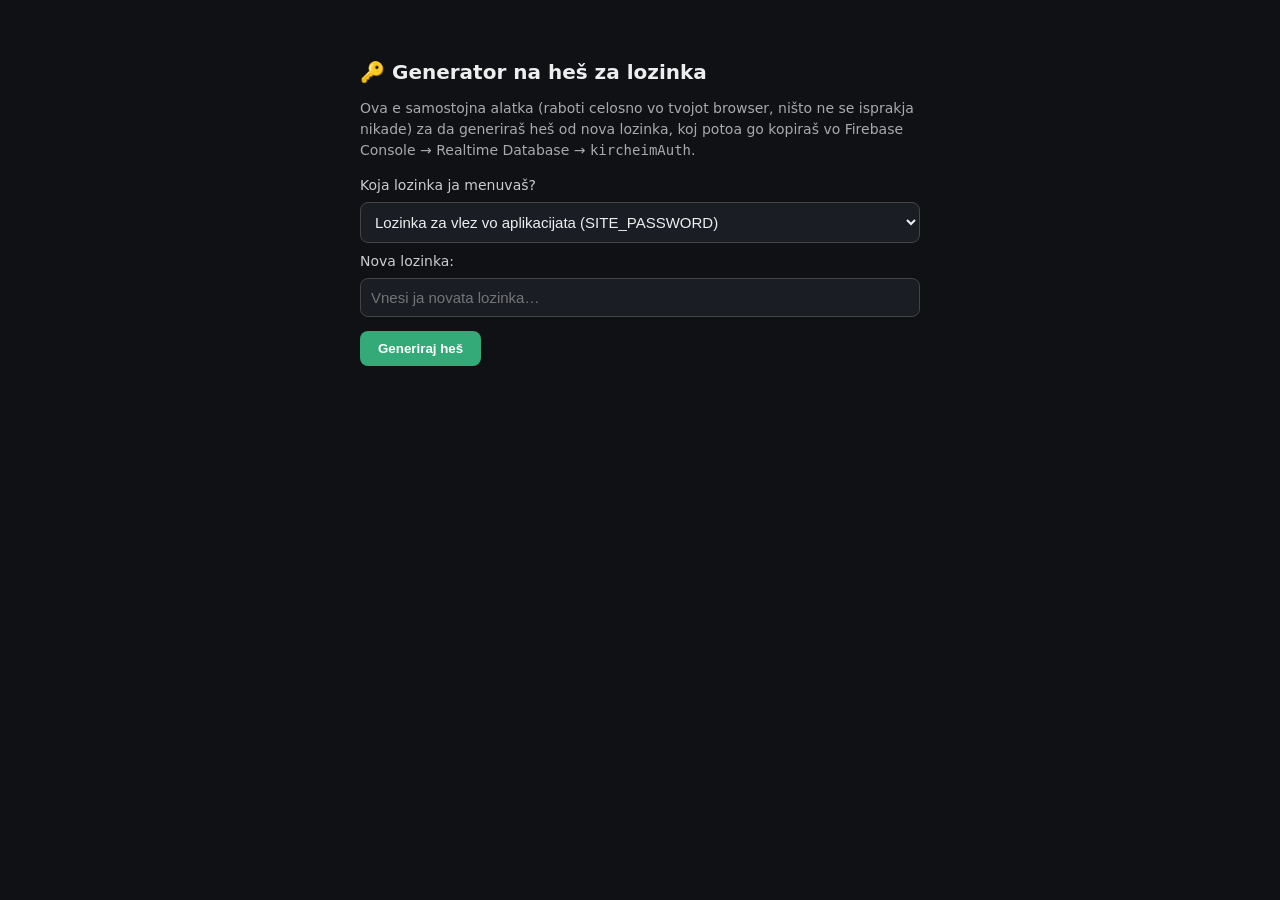
<file: hash-generator.html>
<!DOCTYPE html>
<html lang="mk">
<head>
<meta charset="UTF-8" />
<title>Kircheim — Generator na lozinka (heš)</title>
<style>
  body { font-family: system-ui, sans-serif; max-width: 560px; margin: 60px auto; padding: 0 20px; background:#0f1115; color:#eee; }
  h1 { font-size: 20px; }
  p.hint { color:#aaa; font-size: 14px; line-height:1.5; }
  input, select { width: 100%; padding: 10px; margin: 8px 0; border-radius: 8px; border: 1px solid #444; background:#1a1d24; color:#eee; font-size:15px; box-sizing:border-box; }
  button { padding: 10px 18px; border-radius: 8px; border: none; background:#3a7; color:#fff; font-weight:600; cursor:pointer; margin-top:6px; }
  .out { margin-top: 18px; padding: 14px; background:#1a1d24; border-radius: 8px; word-break: break-all; font-family: monospace; font-size: 14px; border: 1px solid #333; }
  .copy-btn { margin-top: 8px; background:#556; }
  label { font-size: 14px; color:#ccc; }
</style>
</head>
<body>
  <h1>🔑 Generator na heš za lozinka</h1>
  <p class="hint">
    Ova е samostojna alatka (raboti celosno vo tvojot browser, ništo ne se
    isprakja nikade) za da generiraš heš od nova lozinka, koj potoa go
    kopiraš vo Firebase Console → Realtime Database → <code>kircheimAuth</code>.
  </p>

  <label for="which">Koja lozinka ja menuvaš?</label>
  <select id="which">
    <option value="sitePasswordHash">Lozinka za vlez vo aplikacijata (SITE_PASSWORD)</option>
    <option value="adminPasswordHash">Admin lozinka (ADMIN_PASSWORD)</option>
  </select>

  <label for="pass">Nova lozinka:</label>
  <input id="pass" type="text" placeholder="Vnesi ja novata lozinka…" autocomplete="off" />

  <button id="genBtn">Generiraj heš</button>

  <div class="out" id="out" hidden></div>
  <button class="copy-btn" id="copyBtn" hidden>📋 Kopiraj go hešot</button>

  <p class="hint" id="instructions" hidden>
    Vo Firebase Console → Realtime Database, otvori ja (ili napravi ja) patkata
    <code>kircheimAuth</code> i zapiši go ova pod klučot koj piše gore
    (<code id="keyName"></code>). Na primer:
    <br /><br />
    <code>kircheimAuth: { sitePasswordHash: "…", adminPasswordHash: "…" }</code>
  </p>

<script>
async function sha256Hex(text) {
  const bytes = new TextEncoder().encode(text);
  const digest = await crypto.subtle.digest("SHA-256", bytes);
  return Array.from(new Uint8Array(digest)).map(b => b.toString(16).padStart(2, "0")).join("");
}

document.getElementById("genBtn").addEventListener("click", async () => {
  const pass = document.getElementById("pass").value;
  if (!pass) return;
  const hash = await sha256Hex(pass);
  const out = document.getElementById("out");
  out.textContent = hash;
  out.hidden = false;
  document.getElementById("copyBtn").hidden = false;
  document.getElementById("instructions").hidden = false;
  document.getElementById("keyName").textContent = document.getElementById("which").value;
});

document.getElementById("copyBtn").addEventListener("click", () => {
  const text = document.getElementById("out").textContent;
  navigator.clipboard.writeText(text).then(() => {
    const btn = document.getElementById("copyBtn");
    const orig = btn.textContent;
    btn.textContent = "✅ Kopirano!";
    setTimeout(() => (btn.textContent = orig), 1500);
  });
});

document.getElementById("pass").addEventListener("keydown", (e) => {
  if (e.key === "Enter") document.getElementById("genBtn").click();
});
</script>
</body>
</html>
</file>
